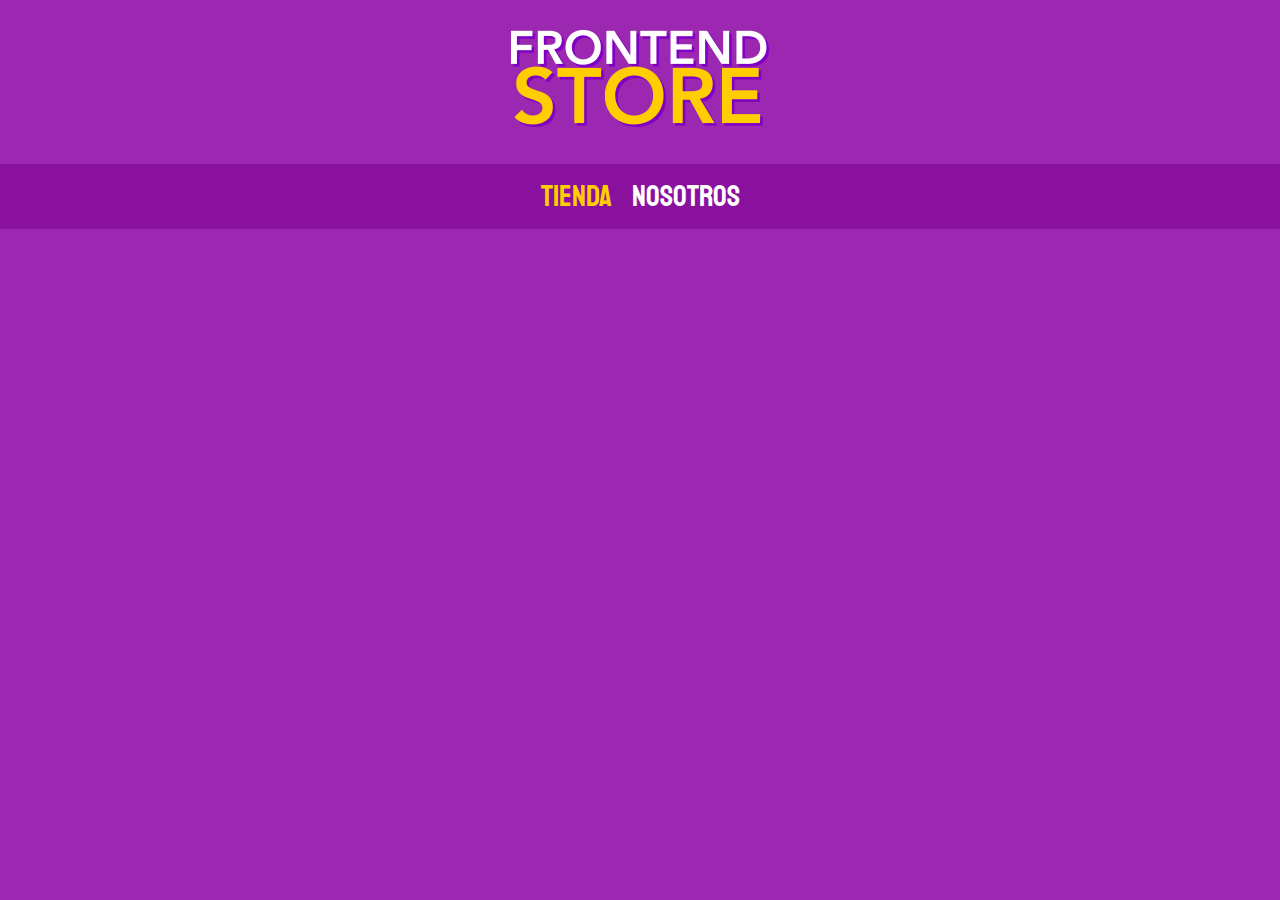
<file: index.html>
<!DOCTYPE html>
<html lang="en">
<head>
    <meta charset="UTF-8">
    <meta http-equiv="X-UA-Compatible" content="IE=edge">
    <meta name="viewport" content="width=device-width, initial-scale=1.0">
    <title>FrontEnd Store</title>
    <link rel="stylesheet" href="css/normalize.css">
    <link href="https://fonts.googleapis.com/css2?family=Krub:ital,wght@0,400;0,600;0,700;1,700&family=Staatliches&display=swap" rel="stylesheet">
    <link rel="stylesheet" href="css/styles.css">
</head>
<body>
    <header class="header">
        <a href="index.html">
            <img src="img/logo.png" alt="Logotipo" class="header__logotipo">
        </a>
    </header>

    <nav class="navegacion">
        <a href="#" class="navegacion__enlace navegacion__enlace--activo">Tienda</a>
        <a href="#" class="navegacion__enlace">Nosotros</a>
    </nav>
  
</body>
</html>
</file>
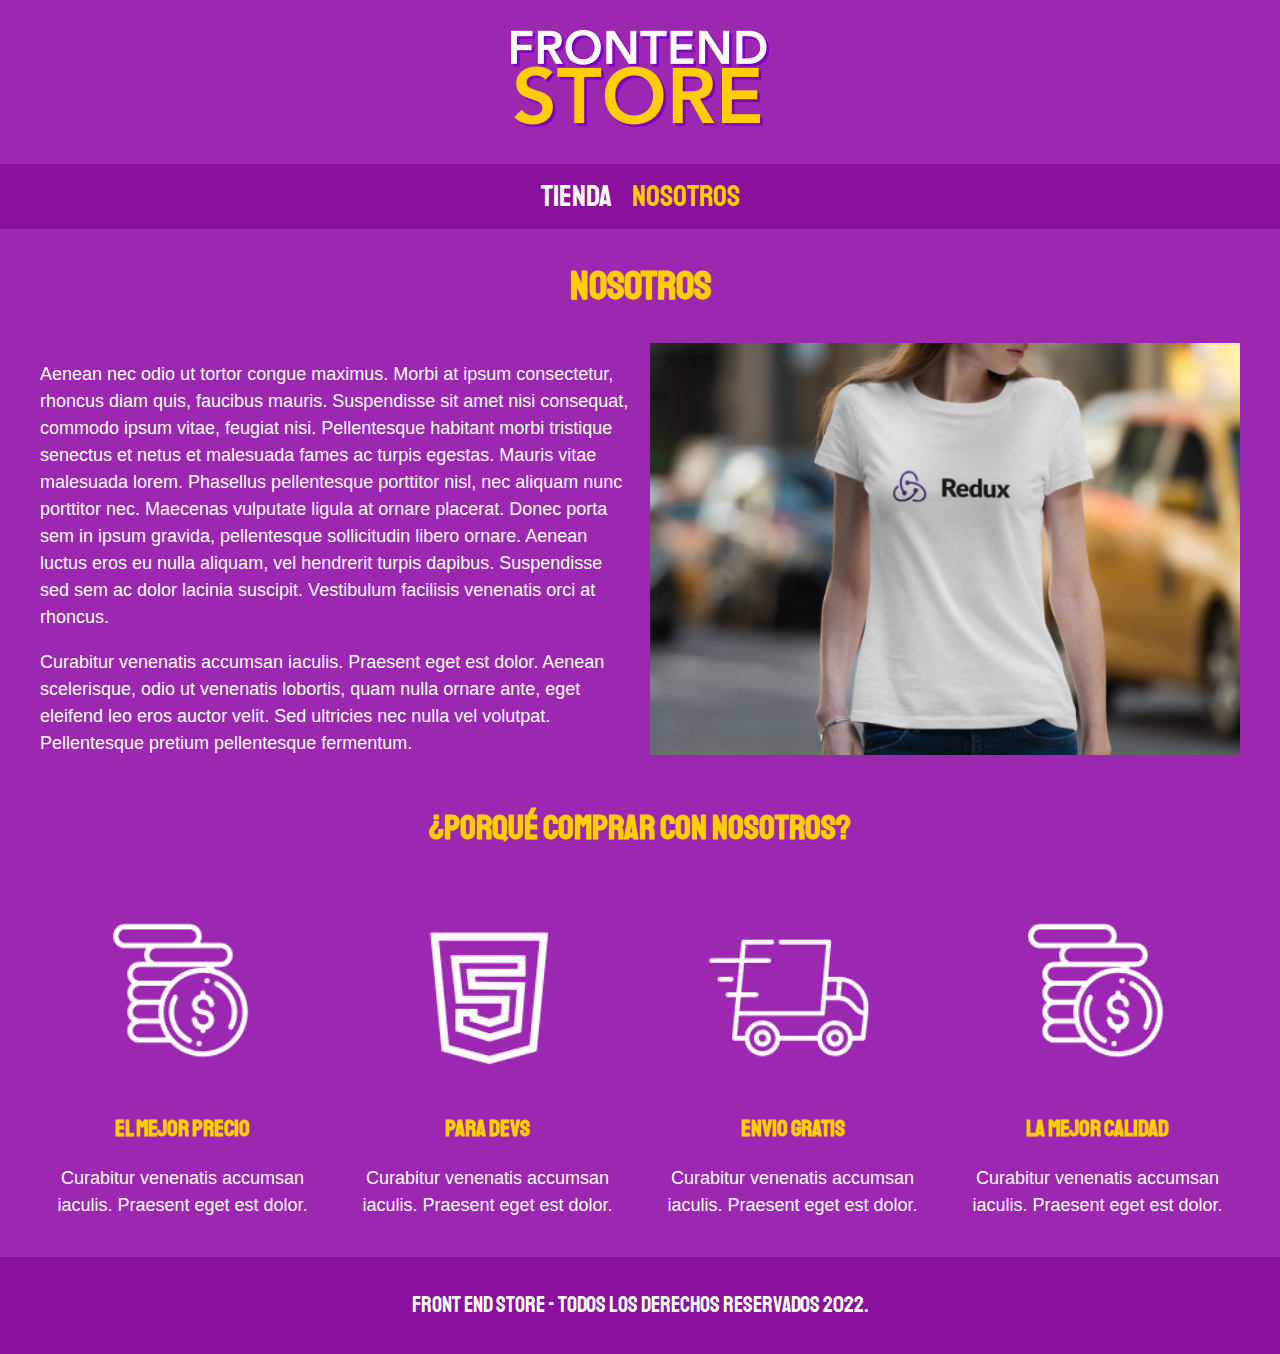
<file: nosotros.html>
<!DOCTYPE html>
<html lang="en">
<head>
    <meta charset="UTF-8">
    <meta http-equiv="X-UA-Compatible" content="IE=edge">
    <meta name="viewport" content="width=device-width, initial-scale=1.0">
    <title>FrontEnd Store</title>
    <link rel="stylesheet" href="css/normalize.css">
    <link href="https://fonts.googleapis.com/css2?family=Krub:ital,wght@0,400;0,600;0,700;1,700&family=Staatliches&display=swap" rel="stylesheet">
    <link rel="stylesheet" href="css/styles.css">
</head>
<body>
    <header class="header">
        <a href="index.html">
            <img src="img/logo.png" alt="Logotipo" class="header__logotipo">
        </a>
    </header>

    <nav class="navegacion">
        <a href="index.html" class="navegacion__enlace">Tienda</a>
        <a href="nosotros.html" class="navegacion__enlace navegacion__enlace--activo">Nosotros</a>
    </nav>

    <main class="contenedor">
        <h1>Nosotros</h1>

        <div class="nosotros">
            <div>
                <p>Aenean nec odio ut tortor congue maximus. Morbi at ipsum consectetur, rhoncus diam quis, faucibus mauris. Suspendisse sit amet nisi consequat, commodo ipsum vitae, feugiat nisi. Pellentesque habitant morbi tristique senectus et netus et malesuada fames ac turpis egestas. 
                Mauris vitae malesuada lorem. Phasellus pellentesque porttitor nisl, nec aliquam nunc porttitor nec. Maecenas vulputate ligula at ornare placerat. Donec porta sem in ipsum gravida, pellentesque sollicitudin libero ornare. Aenean luctus eros eu nulla aliquam, vel hendrerit 
                turpis dapibus. Suspendisse sed sem ac dolor lacinia suscipit. Vestibulum facilisis venenatis orci at rhoncus.</p>
                <p>Curabitur venenatis accumsan iaculis. Praesent eget est dolor. Aenean scelerisque, odio ut venenatis lobortis, quam nulla ornare ante, eget eleifend leo eros auctor velit. Sed ultricies nec nulla vel volutpat. Pellentesque pretium pellentesque fermentum.</p>
            </div>
            <img src="img/nosotros.jpg" alt="nosotros imagen" class="nosotros__imagen">
        </div>

    </main>

    <section class="contenedor comprar">
        <h2 class="comprar__titulo">¿Porqué comprar con nosotros?</h2>

        <div class="bloques">
            <div class="bloque">
                <img src="img/icono_1.png" alt="porque comprar" class="bloque__imagen">
                <h3 class="bloque__titulo">El Mejor Precio</h3>
                <p>Curabitur venenatis accumsan iaculis. Praesent eget est dolor.</p>
            </div> <!-- Bloque -->

            <div class="bloque">
                <img src="img/icono_2.png" alt="porque comprar" class="bloque__imagen">
                <h3 class="bloque__titulo">Para Devs</h3>
                <p>Curabitur venenatis accumsan iaculis. Praesent eget est dolor.</p>
            </div> <!-- Bloque -->

            <div class="bloque">
                <img src="img/icono_3.png" alt="porque comprar" class="bloque__imagen">
                <h3 class="bloque__titulo">Envio Gratis</h3>
                <p>Curabitur venenatis accumsan iaculis. Praesent eget est dolor.</p>
            </div> <!-- Bloque -->

            <div class="bloque">
                <img src="img/icono_1.png" alt="porque comprar" class="bloque__imagen">
                <h3 class="bloque__titulo">La Mejor Calidad</h3>
                <p>Curabitur venenatis accumsan iaculis. Praesent eget est dolor.</p>
            </div> <!-- Bloque -->
        </div>
    </section>

    <footer class="footer">
        <p class="footer__texto">Front End Store - Todos los derechos reservados 2022.</p>
    </footer>

</body>
</html>
</file>
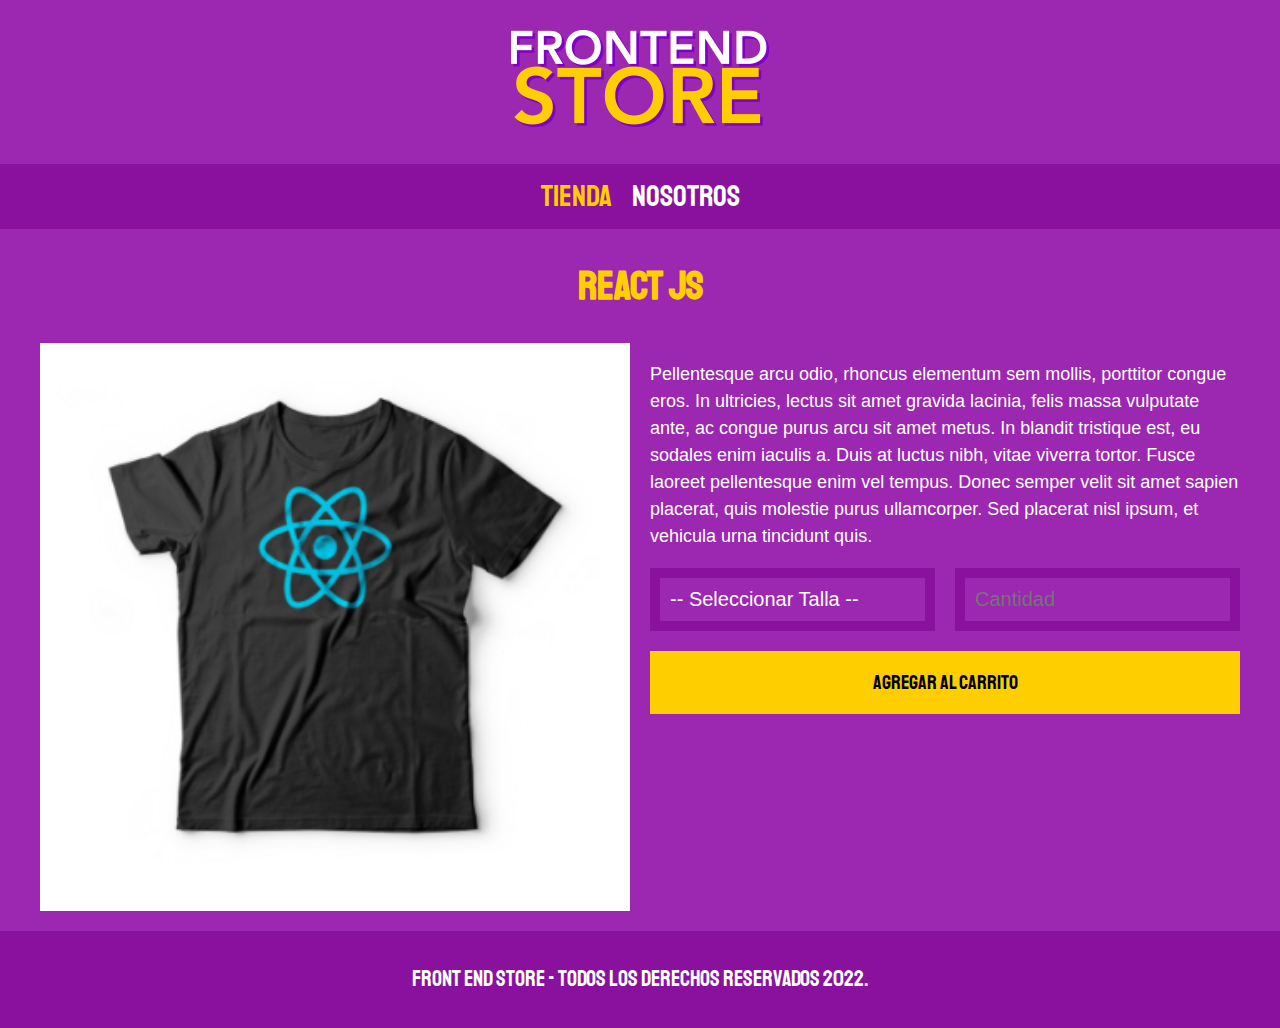
<file: producto.html>
<!DOCTYPE html>
<html lang="en">
<head>
    <meta charset="UTF-8">
    <meta http-equiv="X-UA-Compatible" content="IE=edge">
    <meta name="viewport" content="width=device-width, initial-scale=1.0">
    <title>FrontEnd Store</title>
    <link rel="stylesheet" href="css/normalize.css">
    <link href="https://fonts.googleapis.com/css2?family=Krub:ital,wght@0,400;0,600;0,700;1,700&family=Staatliches&display=swap" rel="stylesheet">
    <link rel="stylesheet" href="css/styles.css">
</head>
<body>
    <header class="header">
        <a href="index.html">
            <img src="img/logo.png" alt="Logotipo" class="header__logotipo">
        </a>
    </header>

    <nav class="navegacion">
        <a href="index.html" class="navegacion__enlace navegacion__enlace--activo">Tienda</a>
        <a href="producto.html" class="navegacion__enlace">Nosotros</a>
    </nav>

    <main class="contenedor">
        <h1>React JS</h1>

        <div class="camisa">
            <img src="img/3.jpg" alt="Imagen del producto" class="camisa__imagen">

            <div class="camisa__contenido">
                <p>Pellentesque arcu odio, rhoncus elementum sem mollis, porttitor congue eros. In ultricies, lectus sit amet gravida lacinia, felis massa vulputate ante, ac congue purus arcu sit amet metus. In blandit tristique est, eu sodales enim iaculis a. Duis at luctus nibh, vitae viverra tortor. 
                Fusce laoreet pellentesque enim vel tempus. Donec semper velit sit amet sapien placerat, quis molestie purus ullamcorper. Sed placerat nisl ipsum, et vehicula urna tincidunt quis.</p>

                <form class="formulario">
                    <select class="formulario__campo">
                        <option>-- Seleccionar Talla --</option>
                        <option>Chica</option>
                        <option>Mediana</option>
                        <option>Grande</option>
                    </select>
                    <input type="number" placeholder="Cantidad" class="formulario__campo" min="1" max="8">
                    <input type="submit" value="Agregar al Carrito" class="formulario__submit">
                </form>
            </div>
        </div>
    </main>

    <footer class="footer">
        <p class="footer__texto">Front End Store - Todos los derechos reservados 2022.</p>
    </footer>

</body>
</html>
</file>
<file: css/styles.css>
:root{
    --primario: #9C27B0;
    --primarioOscuro: #89119D;
    --secundario: #FFCE00;
    --secundarioOscuro: rgb(233, 287, 2);
    --blanco: #FFF;
    --negro: #000;

    --fuentePrincipal: 'Staatliches', cursive;
}

html{
    box-sizing: border-box;
    font-size: 62.5%;
}
  
*, *:before, *:after{
    box-sizing: inherit;
}

/** Globales **/
body{
    background-color: var(--primario);
    font-size: 1.6rem;
    line-height: 1.5;
}

p{
    font-size: 1.8rem;
    font-family: Arial, Helvetica, sans-serif;
    color: var(--blanco);
}

a{
    text-decoration: none;
}

img{
    width: 100%;
}

.contenedor{
    max-width: 120rem;
    margin: 0 auto;
}

h1, h2, h3{
    text-align: center;
    color: var(--secundario);
    font-family: var(--fuentePrincipal);
}

h1{
    font-size: 4rem;
}

h2{
    font-size: 3.4rem;
}

h3{
    font-size: 2.3rem;
}

/** Cabecera **/
.header{
    display: flex;
    justify-content: center;
}

.header__logotipo{
    margin: 3rem 0;
}

/** Footer **/
.footer{
    background-color: var(--primarioOscuro);
    padding: 1rem 0;
    margin-top: 2rem;
}

.footer__texto{
    text-align: center;
    font-family: var(--fuentePrincipal);
    font-size: 2.2rem;
}

/** Navegacion **/
.navegacion{
    background-color: var(--primarioOscuro);
    padding: 1rem 0;
    display: flex;
    justify-content: center;
    gap: 2rem;
}

.navegacion__enlace{
    color: var(--blanco);
    font-family: var(--fuentePrincipal);
    font-size: 3rem;
}

.navegacion__enlace--activo,
.navegacion__enlace:hover{
    color: var(--secundario);
}

/** Grid **/
.grid{
    display: grid;
    grid-template-columns: repeat(2, 1fr);
    gap: 2rem;
}

@media(min-width: 768px){
    .grid{
        grid-template-columns: repeat(3, 1fr);
    }
}

/** Productos **/
.producto{
    background-color: var(--primarioOscuro);
    padding: 1rem;
}

.producto__nombre{
    font-size: 4rem;
}

.producto__precio{
    font-size: 2.8rem;
    color: var(--secundario);
}

.producto__nombre,
.producto__precio{
    text-align: center;
    font-family: var(--fuentePrincipal);
    margin: 1rem 0;
    line-height: 1.2;
}

/** Graficos **/
.grafico{
    min-height: 30rem;
    background-repeat: no-repeat;
    background-size: cover;
    grid-column: 1 / 3;
}

.grafico--camisas{
    grid-row: 2 / 3;
    background-image: url(../img/grafico1.jpg);
}

.grafico--node{
    grid-row: 8 / 9;
    background-image: url(../img/grafico2.jpg);
}

@media(min-width: 768px){
    .grafico--node{
        grid-row: 5 / 6;
        grid-column: 2 / 4;
    }
}

/** Nosotros **/
.nosotros{
    display: grid;
    grid-template-rows: repeat(2, auto);
}

@media(min-width:768px){
    .nosotros{
        grid-template-columns: repeat(2, 1fr);
        column-gap: 2rem;
    }
}

.nosotros__imagen{
    grid-row: 1 / 2;
}

@media(min-width:768px){
    .nosotros__imagen{
        grid-column: 2 /3;
    }
}

/** Bloques **/
.bloques{
    display: grid;
    grid-template-columns: repeat(2, 1fr);
    gap: 2rem;
}

@media(min-width:768px){
    .bloques{
        grid-template-columns: repeat(4, 1fr);
    }
}

.bloque{
    text-align: center;
}

.bloque__titulo{
    margin: 0;
}

/** Pagina del Producto **/
@media(min-width:768px){
    .camisa{
        display: grid;
        grid-template-columns: repeat(2, 1fr);
        column-gap: 2rem;
    }
}

.formulario{
    display: grid;
    grid-template-columns: repeat(2, 1fr);
    gap: 2rem;
}

.formulario__campo{
    border: 1rem solid var(--primarioOscuro);
    background-color: transparent;
    color: var(--blanco);
    font-size: 2rem;
    font-family: Arial, Helvetica, sans-serif;
    padding: 1rem;
    appearance: none;
}

.formulario__submit{
    background-color: var(--secundario);
    border: none;
    font-size: 2rem;
    font-family: var(--fuentePrincipal);
    padding: 2rem;
    transition: background-color .3s ease;
    grid-column: 1 / 3;
}

.formulario__submit:hover{
    cursor: pointer;
    background-color: var(--secundarioOscuro);
}
</file>
